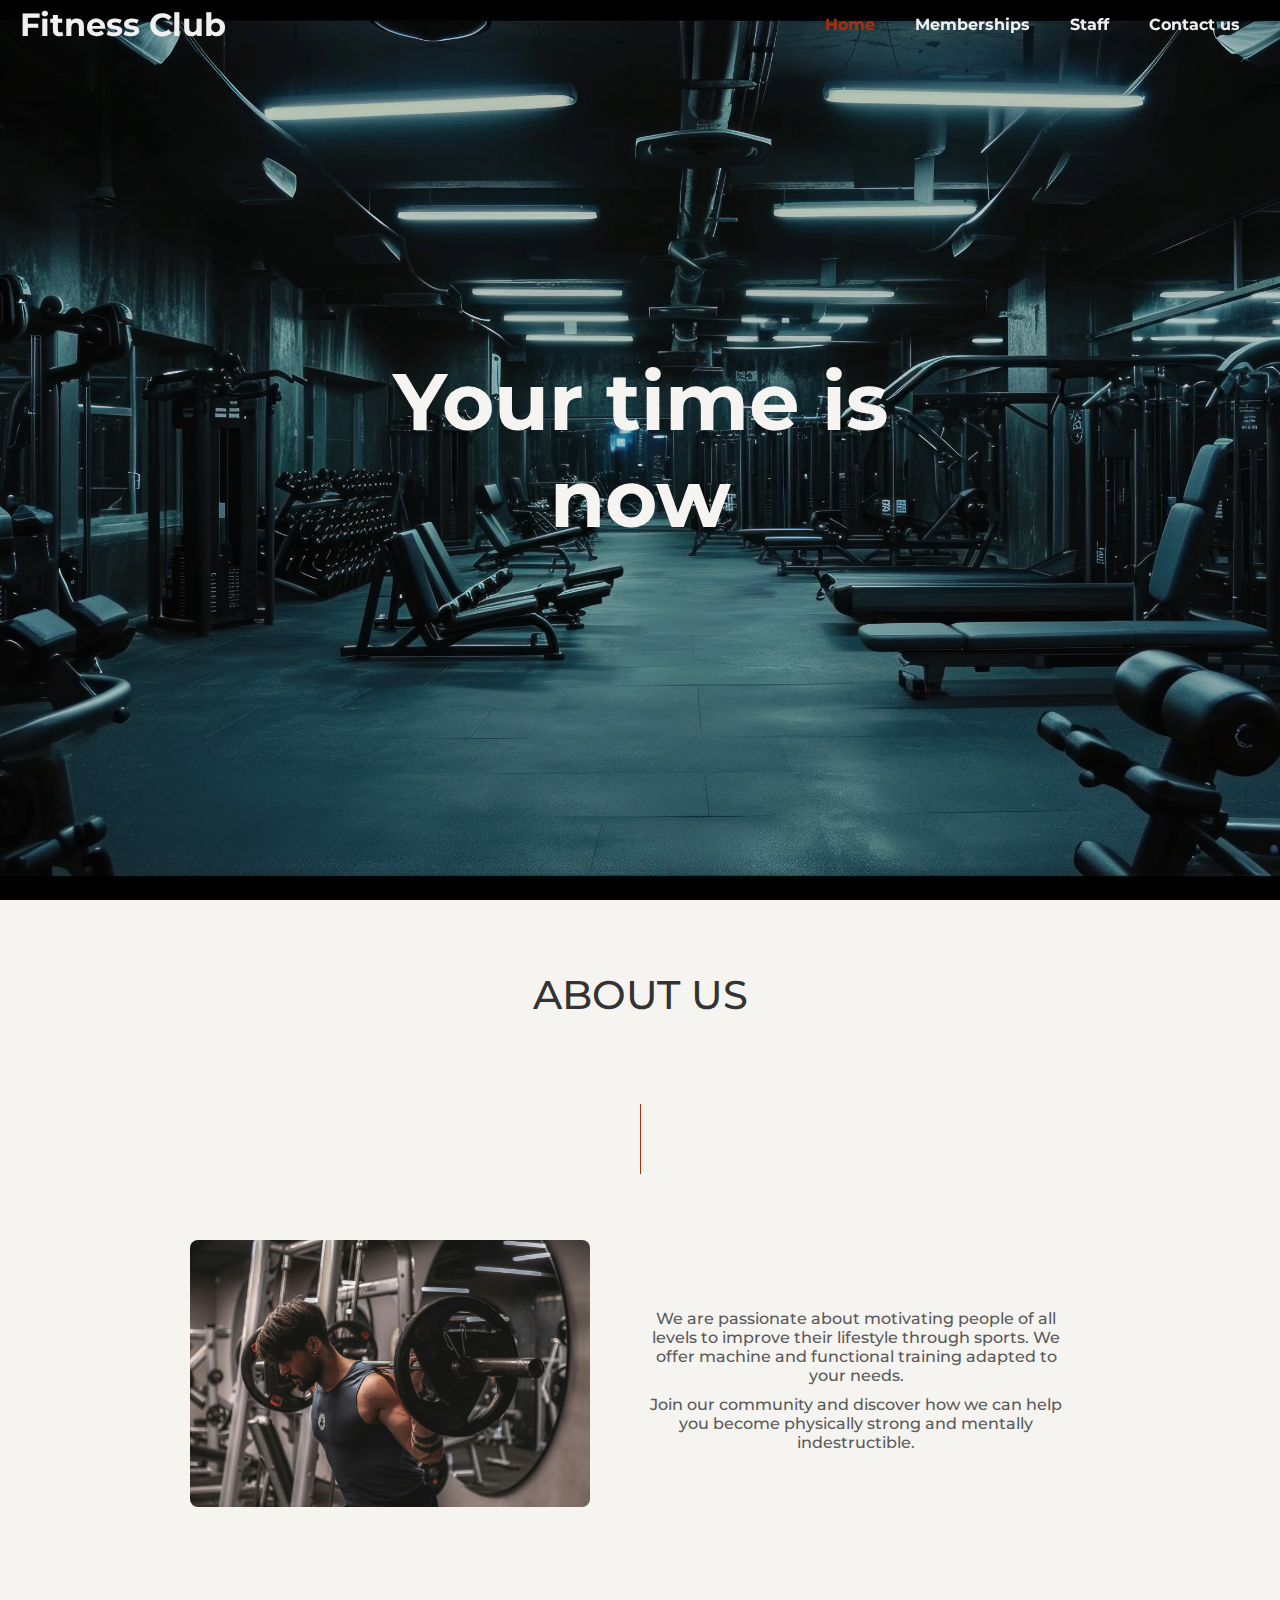
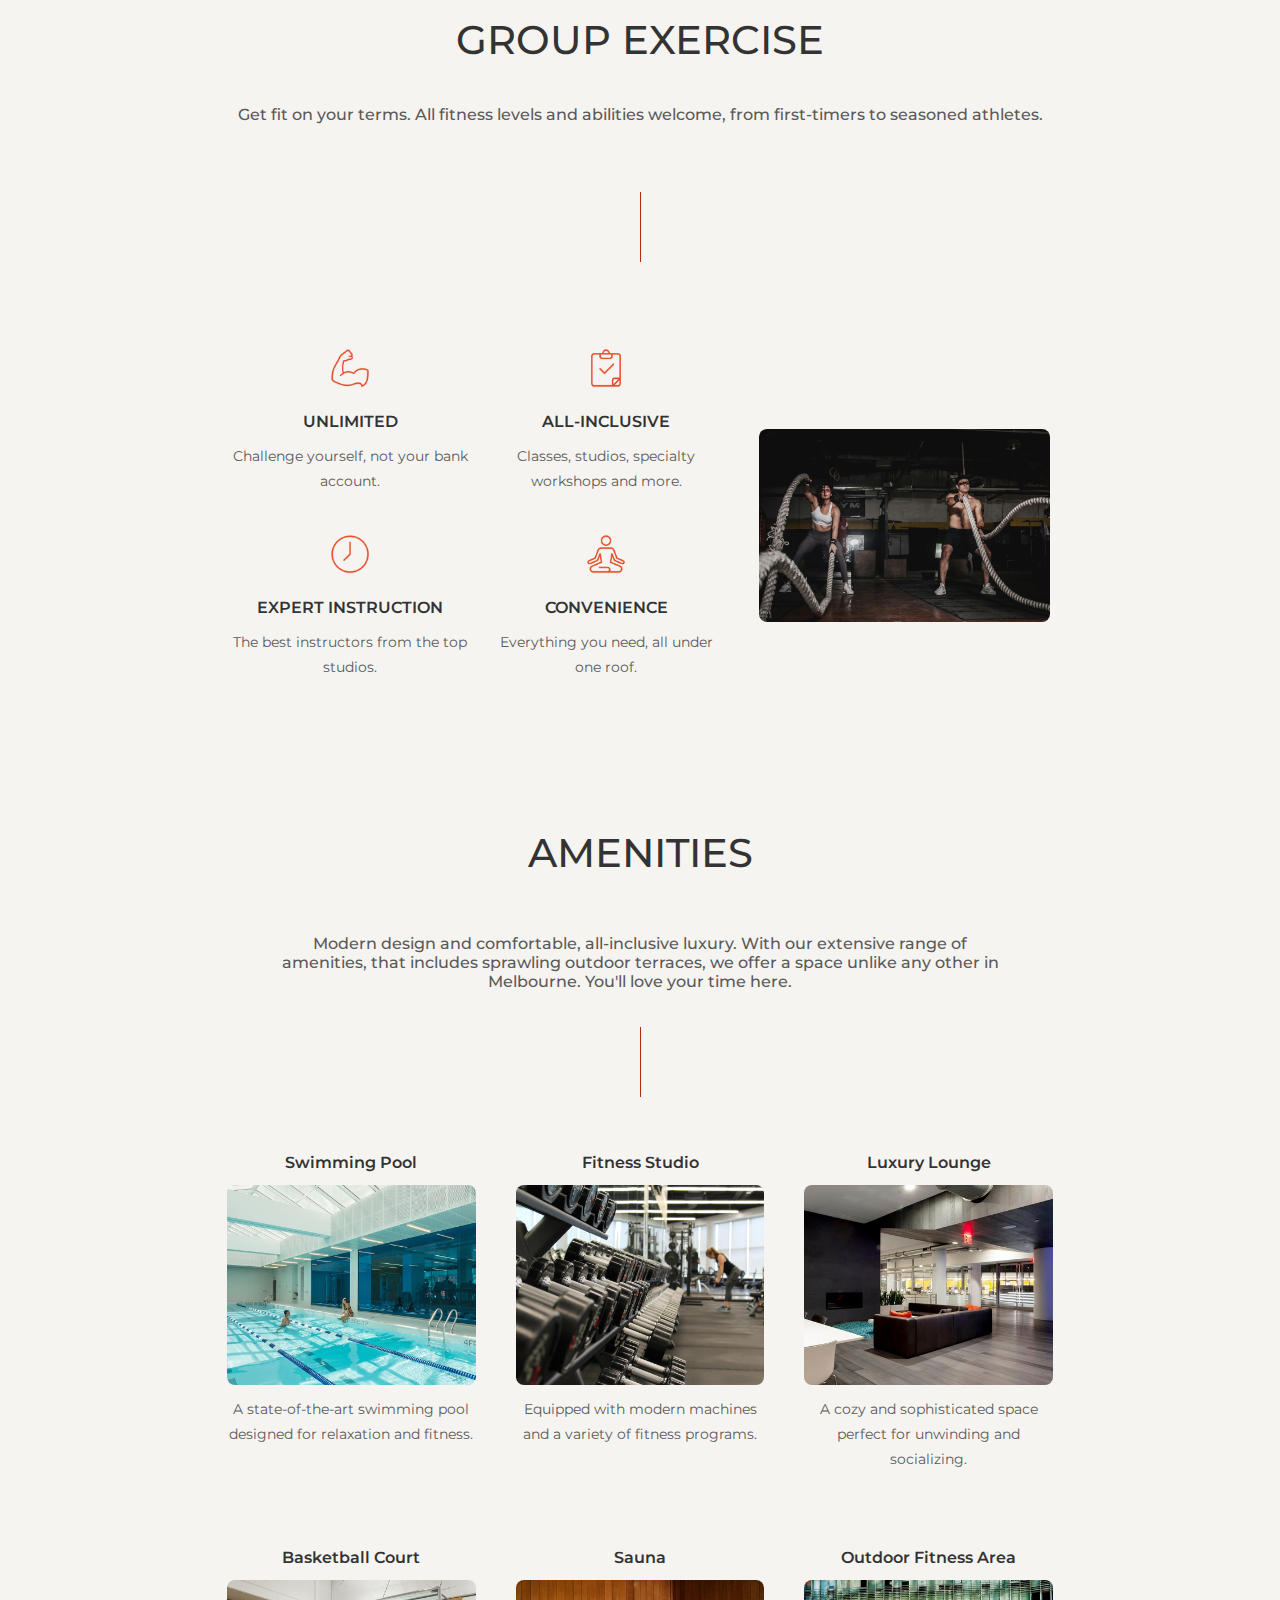
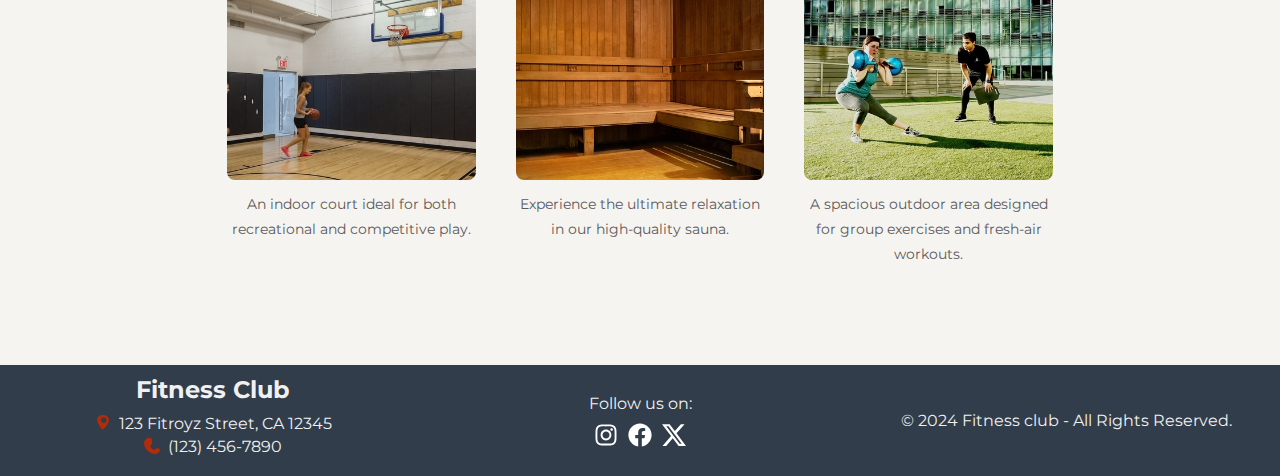
<file: index.html>
<!DOCTYPE html>
<html lang="en">
<head>
    <meta charset="UTF-8">
    <meta name="viewport" content="width=device-width, initial-scale=1.0">
    <title>FitnessWeb</title>
    <link rel="stylesheet" href="./css/commonStyle.css">
    <link rel="stylesheet" href="./css/homeStyle.css">
    <link rel="preload" href="https://fonts.googleapis.com">
    <link rel="preload" href="https://fonts.gstatic.com" crossorigin>
    <link href="https://fonts.googleapis.com/css2?family=Montserrat:ital,wght@0,100..900;1,100..900" rel="stylesheet">
    <link rel="icon" href="./img/favicon.ico" type="image/x-icon">
    <link rel="preload" href="./img/background2.webp" as="image">
</head>
<body>
    <header class="header-container">
            <p>Your time is now</p>
            <div class="navbar-container">
                <nav class="navbar">
                    <div class="navbar-logo">
                        <h1>Fitness Club</h1>
                    </div>
                    <ul class="navbar-options">
                            <li><a href="./index.html">Home</a></li>
                            <li><a href="./pages/memberships.html">Memberships</a></li>
                            <li><a href="./pages/staff.html">Staff</a></li>
                            <li><a href="./pages/contact.html">Contact us</a></li> 
                    </ul>
                    <button class="hamburger-menu">
                      <img src="./img/menu-icon.png" alt="Menu" class="menu-icon-default">
                      <img src="./img/menu-icon-black.png" alt="Menu Bar" class="menu-icon-scrolled">
                    </button>
                </nav>
            </div>
    </header>
    <main>
        <section class="about-us">
            <div class="about-us-title">
                <h2>ABOUT US</h2>
            </div>
            <div class="separator"></div>
            <div class="about-us-content">
                <div class="about-us-image">
                    <img src="./img/about_us.jpg" alt="About Us Image">
                </div>
                <div class="about-us-information">
                    <p>We are passionate about motivating people of all levels to improve their lifestyle through sports. We offer machine and functional training adapted to your needs.</p>
                    <p>Join our community and discover how we can help you become physically strong and mentally indestructible.</p>
                </div>
        </div>
        </section>
        <section class="group-exercise">
            <div class="exercise-content">
                <h2>GROUP EXERCISE</h2>
                <p>Get fit on your terms. All fitness levels and abilities welcome, from first-timers to seasoned athletes.</p>
            </div>
            <div class="separator"></div>
            <div class="exercise-info">
                <div class="exercise-icons">
                    <div class="icon-box">
                        <img src="./img/fitness_classes.png" alt="Unlimited Icon">
                        <h3>UNLIMITED</h3>
                        <p>Challenge yourself, not your bank account.</p>
                    </div>
                    <div class="icon-box">
                        <img src="./img/personal_trainer.png" alt="All-Inclusive Icon">
                        <h3>ALL-INCLUSIVE</h3>
                        <p>Classes, studios, specialty workshops and more.</p>
                    </div>
                    <div class="icon-box">
                        <img src="./img/fitness_studio _.png" alt="Expert Instruction Icon">
                        <h3>EXPERT INSTRUCTION</h3>
                        <p>The best instructors from the top studios.</p>
                    </div>
                    <div class="icon-box">
                        <img src="./img/yoga_class.png" alt="Convenience Icon">
                        <h3>CONVENIENCE</h3>
                        <p>Everything you need, all under one roof.</p>
                    </div>
                </div>
                <div class="exercise-image">
                    <img src="./img/exercise_group.jpg" alt="Exercise Image">
                </div>
            </div>
        </section>
        <section class="amenities-section">
            <h2>AMENITIES</h2>
            <div class="amenities-information">
                <p class="section-description">Modern design and comfortable, all-inclusive luxury. With our extensive range of amenities, that includes sprawling outdoor terraces, we offer a space unlike any other in Melbourne. You'll love your time here.</p>
            </div>
            <div class="separator"></div>
            <div class="amenities-grid">
                <div class="amenity-item">
                    <h3>Swimming Pool</h3>
                    <img src="./img/pool.jpg" alt="Swimming Pool">
                    <p>A state-of-the-art swimming pool designed for relaxation and fitness.</p>
                </div>
                <div class="amenity-item">
                    <h3>Fitness Studio</h3>
                    <img src="./img/gym.jpg" alt="Gym">
                    <p>Equipped with modern machines and a variety of fitness programs.</p>
                </div>
                <div class="amenity-item">
                    <h3>Luxury Lounge</h3>
                    <img src="./img/lounge.jpeg" alt="Lounge">
                    <p>A cozy and sophisticated space perfect for unwinding and socializing.</p>
                </div>
                <div class="amenity-item">
                    <h3>Basketball Court</h3>
                    <img src="./img/basketball-court.jpeg" alt="Basketball Court">
                    <p>An indoor court ideal for both recreational and competitive play.</p>
                </div>
                <div class="amenity-item">
                    <h3>Sauna</h3>
                    <img src="./img/sauna.jpeg" alt="Sauna">
                    <p>Experience the ultimate relaxation in our high-quality sauna.</p>
                </div>
                <div class="amenity-item">
                    <h3>Outdoor Fitness Area</h3>
                    <img src="./img/outdoor-workout.jpeg" alt="Outdoor Fitness">
                    <p>A spacious outdoor area designed for group exercises and fresh-air workouts.</p>
                </div>
            </div>
        </section>
    </main>
    <footer>
      <div class="footer-container">
        <div class="footer-column">
            <div class="footer-logo">Fitness Club</div>
            <div class="contact-info">
                <div class="contact-item">
                    <svg class="icon-contact" viewBox="0 0 384 512" xmlns="http://www.w3.org/2000/svg" >
                        <title>icon location</title>
                        <path d="M168 0C75.1 0 0 75.1 0 168c0 87.8 151.7 282.8 163.5 298.4c5.1 6.7 15.9 6.7 21 0C232.3 450.8 384 255.8 384 168C384 75.1 308.9 0 216 0zM216 256c-48.6 0-88-39.4-88-88s39.4-88 88-88s88 39.4 88 88s-39.4 88-88 88z"/>
                    </svg>
                    <p>123 Fitroyz Street, CA 12345</p>
                </div>
                <div class="contact-item">
                    <svg class="icon-contact" viewBox="0 0 512 512" xmlns="http://www.w3.org/2000/svg" >
                        <title>icon phone</title>
                        <path d="M511.1 382.1c-1.1-8.7-3.7-17.3-8.4-25c-9.7-15.5-27-26.1-46.1-26.1h-50.5c-16.8 0-33.1 7.8-43.6 20.5l-30.7 38.7c-57.2-31.2-103.8-77.8-135.1-135.1l38.7-30.7c12.7-10.5 20.5-26.8 20.5-43.6V55.5c0-19.2-10.6-36.4-26.1-46.1c-7.7-4.7-16.2-7.2-25-8.4C115.8-2.8 100.5 1.3 89.5 12.3L35.4 66.5C12.7 89.2 0 120.4 0 153.5C0 341.7 170.3 512 358.5 512c33.1 0 64.3-12.7 87-35.4l54.2-54.2C510.7 411.5 514.8 396.2 511.1 382.1z"/>
                    </svg>
                    <p>(123) 456-7890</p>
                </div>
            </div>
        </div>
          <div class="footer-column">
            <p>Follow us on:</p>
            <div class="social-icons">
                <a href="https://www.instagram.com" target="_blank" >
                  <svg class="icon-svg" viewBox="0 0 448 512" xmlns="http://www.w3.org/2000/svg">
                    <title>instagram contact</title>
                    <path d="M224.1 141c-63.6 0-114.9 51.3-114.9 114.9s51.3 114.9 114.9 114.9S339 319.5 339 255.9 287.7 141 224.1 141zm0 189.6c-41.1 0-74.7-33.5-74.7-74.7s33.5-74.7 74.7-74.7 74.7 33.5 74.7 74.7-33.6 74.7-74.7 74.7zm146.4-194.3c0 14.9-12 26.8-26.8 26.8-14.9 0-26.8-12-26.8-26.8s12-26.8 26.8-26.8 26.8 12 26.8 26.8zm76.1 27.2c-1.7-35.9-9.9-67.7-36.2-93.9-26.2-26.2-58-34.4-93.9-36.2-37-2.1-147.9-2.1-184.9 0-35.8 1.7-67.6 9.9-93.9 36.1s-34.4 58-36.2 93.9c-2.1 37-2.1 147.9 0 184.9 1.7 35.9 9.9 67.7 36.2 93.9s58 34.4 93.9 36.2c37 2.1 147.9 2.1 184.9 0 35.9-1.7 67.7-9.9 93.9-36.2 26.2-26.2 34.4-58 36.2-93.9 2.1-37 2.1-147.8 0-184.8zM398.8 388c-7.8 19.6-22.9 34.7-42.6 42.6-29.5 11.7-99.5 9-132.1 9s-102.7 2.6-132.1-9c-19.6-7.8-34.7-22.9-42.6-42.6-11.7-29.5-9-99.5-9-132.1s-2.6-102.7 9-132.1c7.8-19.6 22.9-34.7 42.6-42.6 29.5-11.7 99.5-9 132.1-9s102.7-2.6 132.1 9c19.6 7.8 34.7 22.9 42.6 42.6 11.7 29.5 9 99.5 9 132.1s2.7 102.7-9 132.1z"></path></svg>
              </a>
                <a href="https://www.facebook.com" target="_blank">
                  <svg class="icon-svg" viewBox="0 0 512 512" xmlns="http://www.w3.org/2000/svg">
                    <title>facebook contact</title>
                    <path d="M504 256C504 119 393 8 256 8S8 119 8 256c0 123.78 90.69 226.38 209.25 245V327.69h-63V256h63v-54.64c0-62.15 37-96.48 93.67-96.48 27.14 0 55.52 4.84 55.52 4.84v61h-31.28c-30.8 0-40.41 19.12-40.41 38.73V256h68.78l-11 71.69h-57.78V501C413.31 482.38 504 379.78 504 256z"></path></svg>
              </a>
              <a href="https://www.twitter.com" target="_blank">
                  <svg class="icon-svg" xmlns="http://www.w3.org/2000/svg" fill="currentColor" class="bi bi-twitter-x" viewBox="0 0 16 16"> 
                    <title>twitter contact</title>
                    <path d="M12.6.75h2.454l-5.36 6.142L16 15.25h-4.937l-3.867-5.07-4.425 5.07H.316l5.733-6.57L0 .75h5.063l3.495 4.633L12.601.75Zm-.86 13.028h1.36L4.323 2.145H2.865z"/>
              </a>
               
            </div>
        </div>
          <div class="footer-column">
              <p>&copy; 2024 Fitness club - All Rights Reserved.</p>
          </div>
      </div>
    </footer>
    <script src="./js/main.js"></script>  
</body>
</html>
</file>
<file: css/commonStyle.css>
*{
    margin:0;
    padding: 0;
    box-sizing: border-box;
    list-style: none;
    text-decoration: none;
    font-family: "Montserrat",  Arial, sans-serif;
}
:root{
    --bg-color:#f6f4f1;
    --bg-color-hamburguer-menu:rgba(23, 20, 23, 0.95);
    --bg-nav-scrool: #f6f4f1;
    --text-color:#f0f0f0;
    --text-color-p: #5a5a5a;
    --text-color-h2:#333;
    --text-scrool-color:rgb(7, 6, 6) ;
    --text-color-hover:#b32b09;;

}
body{
    background-color: var(--bg-color);
}

.header-container {
    position: relative;
    height: 100vh;
    display: flex;
    flex-direction: column;
    justify-content: center;
    align-items: center;
    background-image: url('../img/background2.webp');
    background-size: cover;
    background-position-x: center ;
    background-repeat: no-repeat; 
    background-blend-mode: overlay;
    background-color: rgba(24, 23, 23, 0.2);
    margin-bottom: 30px;
    transition: background-image 0.5s ease-in-out; 
}
.header-container.loaded {
    background-image: url('../img/background2.webp');
}
.header-container p{
    color: var(--bg-color);
    font-weight: 700;
    width:40%;
    text-align: center;
    font-size: 5rem;
    animation: move-text 2s ease-out forwards;
}
@keyframes move-text{
    0% {
        transform: translateY(100vh); 
        opacity: 0;
    }
    50% {
        opacity: 0.5;
    }
    100% {
        transform: translateY(30%);
        opacity: 1; 
    }
}


.header-container img {
    width: 100%;
    height: auto;
    display: block;
}
.navbar-container {
    position: fixed;
    top: 0;
    width: 100%;
    height: 50px;
    z-index: 1000;
    background-color: transparent; 
    transition: background-color 0.4s ease-in-out;
 
}

.navbar{
    display: flex;
    justify-content: space-between;
    align-items: center;
    padding: 0 20px;
    z-index: 3;
}
.navbar-logo h1{
    color: var(--text-color);
    transition: color 0.4s ease-in-out
}
.navbar-options {
    display: flex;
    margin: 0;
    padding: 0;
}

.navbar-options li {
    margin: 15px 10px;
}

.navbar-options li a {
    color: var(--text-color);
    text-decoration: none;
    font-weight: 700;
    transition: color 0.4s ease-in-out;
    padding:10px;
}
.navbar-options li a:hover,
.navbar-options li a.active {
    color:var(--text-color-hover);
    transition: color 0.4s ease-in-out;
  
}
.navbar-scrolled {
    background-color:var(--bg-nav-scrool);
    box-shadow: rgba(0, 0, 0, 0.3) 0px 0px 3px;
}
.navbar-scrolled li a ,
.navbar-scrolled .navbar-logo h1{
    color: var(--text-scrool-color)
}
.hamburger-menu{
    display: none;
    position: relative;
}

.footer-container {
    display: flex;
    justify-content: space-between;
    align-items: center;
    flex-wrap: wrap;
    text-align: center;
    background-color:rgba(0, 15, 32, 0.80);
    margin-top: 40px;
}

.footer-column {
    flex: 1;
    margin: 10px;
    min-width: 200px;
}

.footer-logo {
    font-size: 1.5rem;
    font-weight: bold;
}
.footer-container p,
.footer-logo{
    color:var(--text-color);
}
.contact-info {
    display: flex;
    flex-direction: column;
    gap: 4px;
    padding: 10px 0;
}

.contact-item {
    display: flex;
    align-items: center;
    justify-content: center;
    gap: 8px;
}

.social-icons {
    display: flex;
    justify-content: center;
    gap: 10px;
    margin-top: 10px;
}

.social-icons img {
    width: 24px;
    height: 24px;
}

.icon-svg,
.icon-contact{
    width: 1.5rem;
    height: 1.5rem;
    position: relative;
    display: block;
    fill:white
}
.icon-svg:hover{
    fill:var(--text-color-hover);
   
}
.icon-contact{
    width: 1rem;
    height: 1rem;
    fill:var(--text-color-hover);
}
section h2 {
    color:var(--text-color-h2);
    text-align: center;
    text-transform: uppercase;
    margin-top: 16px;
    margin-bottom: 16px;
    font-size: 40px;
    font-weight: 500;
    line-height: 50px;
}

section p {
    color:var(--text-color-p);
    text-align: center;
    text-transform: none;
    margin-top: 40px;
    font-size: 16px;
    font-weight: 500; 
}
.separator {
    width: 1px;
    height: 70px;
    background-color: var(--text-color-hover);
    margin: 36px auto 34px;
}


@media only screen and (max-width: 768px) {
    .navbar-options {
        flex-direction: column;
        position: absolute;
        top:0;
        right: 0;
        background-color: var(--bg-color-hamburguer-menu);
        width: 100%;
        height: 100vh;
        display: none; 
        justify-content: center;
        align-items: center;
    }
    .navbar-options.open { 
        display: flex; 
    }
    .navbar-options li {
        margin: 20px 0;
    }
    
    .hamburger-menu{
        display: block;
        position: relative; 
        width: 40px;
        height: 40px;
        cursor: pointer;
        border: none;
        background-color: transparent;
    }
    .hamburger-menu img {
        position: absolute;  
        top: 0;
        left: 0;
        width: 100%; 
        height: auto;
        transition: opacity 0.4s ease-in-out; 
    }
    .menu-icon-default{
        opacity: 1;
    }
    .menu-icon-scrolled {
        opacity: 0;
    }
    .navbar-scrolled .menu-icon-default {
        opacity: 0;
    }

    .navbar-scrolled .menu-icon-scrolled {
        opacity: 1;
    }
    .footer-container {
        flex-direction: column;
    }

}
@media (max-width: 480px) {
    .header-container p{
        font-size: 3rem;
       width: 70%;
    }

}
</file>
<file: css/homeStyle.css>
.about-us {
    display: flex;
    flex-direction: column;
    align-items: center;
    gap: 2rem;
    padding: 24px;
    overflow: hidden;
}

.about-us-content {
    display:flex;
  
}

.about-us-image img {
    width: 100%;
    max-width: 400px;
    border-radius: 8px;
}

 
.about-us-information {
    display: flex;
    flex-direction: column;
    justify-content: center;
    padding: 0rem 1rem 0 3rem;
    max-width: 500px;
}
.about-us-information p{
    margin-top: 10px;
}

.group-exercise {
    display: flex;
    flex-direction: column;
    align-items: center;
    gap: 2rem;
    padding: 24px;
    margin:40px 0;
    overflow: hidden;
}

.exercise-content {
    text-align: center;
}


.exercise-info {
    width: 100%;
    max-width: 900px;
    display: flex;
    justify-content: space-between;
    gap: 2rem;
    padding: 20px 40px;
    flex-wrap: wrap;
}

.exercise-icons {
    display: flex;
    flex-wrap: wrap;
    gap: 1rem;
    flex: 1 1 60%;
}

.icon-box {
    flex: 1 1 45%;
    text-align: center;
}
.icon-box h3,
.amenity-item h3{
    color:var(--text-color-h2);
    text-align: center;
    text-transform: none;
    margin-top: 8px;
    margin-bottom: 8px;
    font-size: 16px;
    font-weight: 600;
    line-height: 28px;
}
.icon-box p,
.amenity-item p{
    color: var(--text-color-p);
    margin-top: 8px;
    margin-bottom: 24px;
    font-size: 14px;
    font-weight: 400;
    line-height: 25px;
}

.icon-box img {
    width: 40px;
    margin-bottom: 0.5rem;
}

.exercise-image {
    flex: 1 1 35%;
    max-width: 100%;
    display: flex;
    justify-content: center;
    align-items: center;
   
}

.exercise-image img {
    width: 100%;
    max-width: 400px;
    border-radius: 8px;
}

.amenities-section {
    padding: 24px;
    display: flex;
    flex-direction: column;
    justify-content: center;
    align-items: center;
}

.amenities-grid {
    display: grid;
    grid-template-columns: repeat(3, 1fr);
    gap: 40px;
    width: 80%;
    padding: 10px 80px;
}

.amenity-item {
    text-align: center;
}
.amenities-information {
   display: flex;
   width: 60%;
}

.amenity-item img {
    width: 100%;
    height: 200px; 
    object-fit: cover;
    border-radius: 8px;
}
@media (max-width: 1200px) {
    .amenities-grid {
        grid-template-columns: repeat(2, 1fr);
        width: 90%;
        padding: 10px 40px;
    }

}

@media (max-width: 768px) {
    .about-us {
        flex-direction: column;
        text-align: center;
    }
    .about-us-content{
        flex-direction: column;
        align-items: center;
    }

    .about-us-image img {
        margin-bottom: 1rem;
    }
    .amenities-grid {
        grid-template-columns: 1fr;
    }
 
}
@media (max-width: 480px) {
    .about-us-image img{
        max-width: 250px;
    }
    .exercise-icons {
      
        gap: 2rem;
       
    }
    
    .amenities-information{
        width: 90%;
    }
    .amenities-grid {
        grid-template-columns: 1fr;
    
    }
}
</file>
